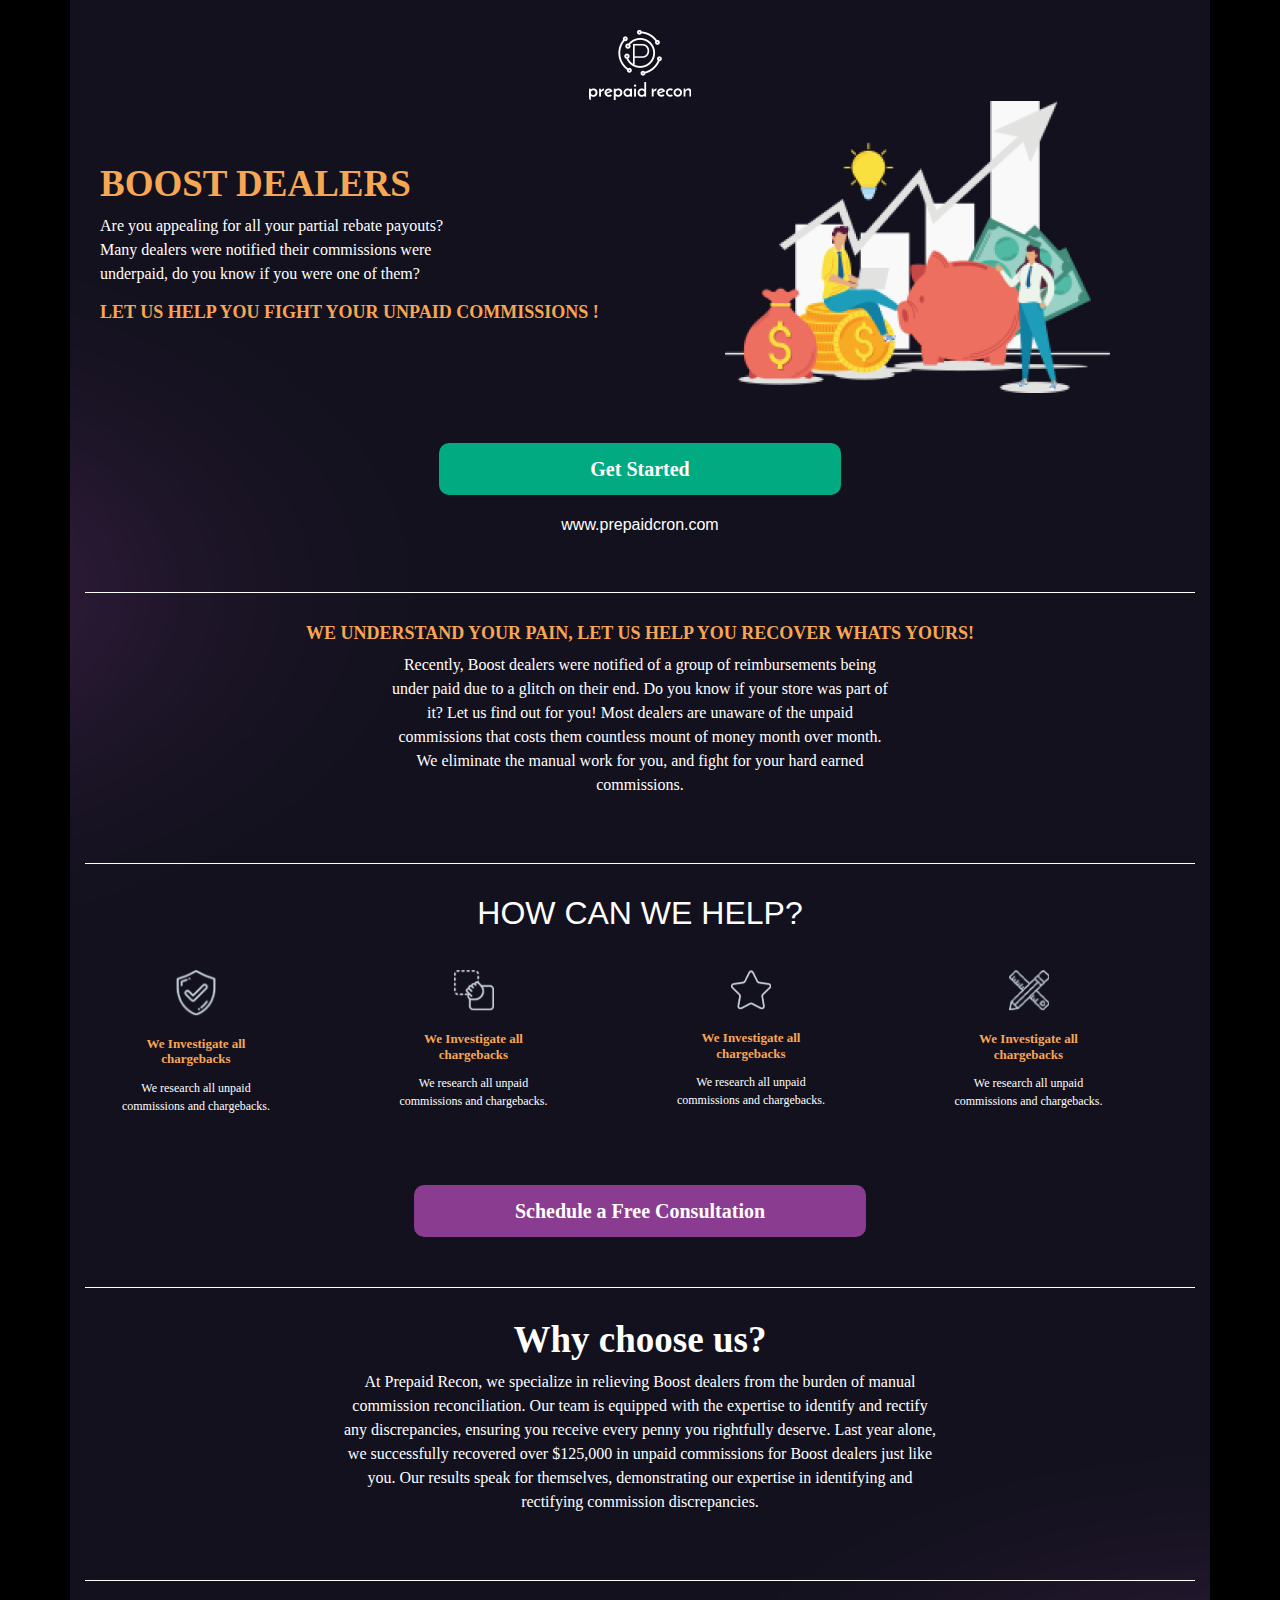
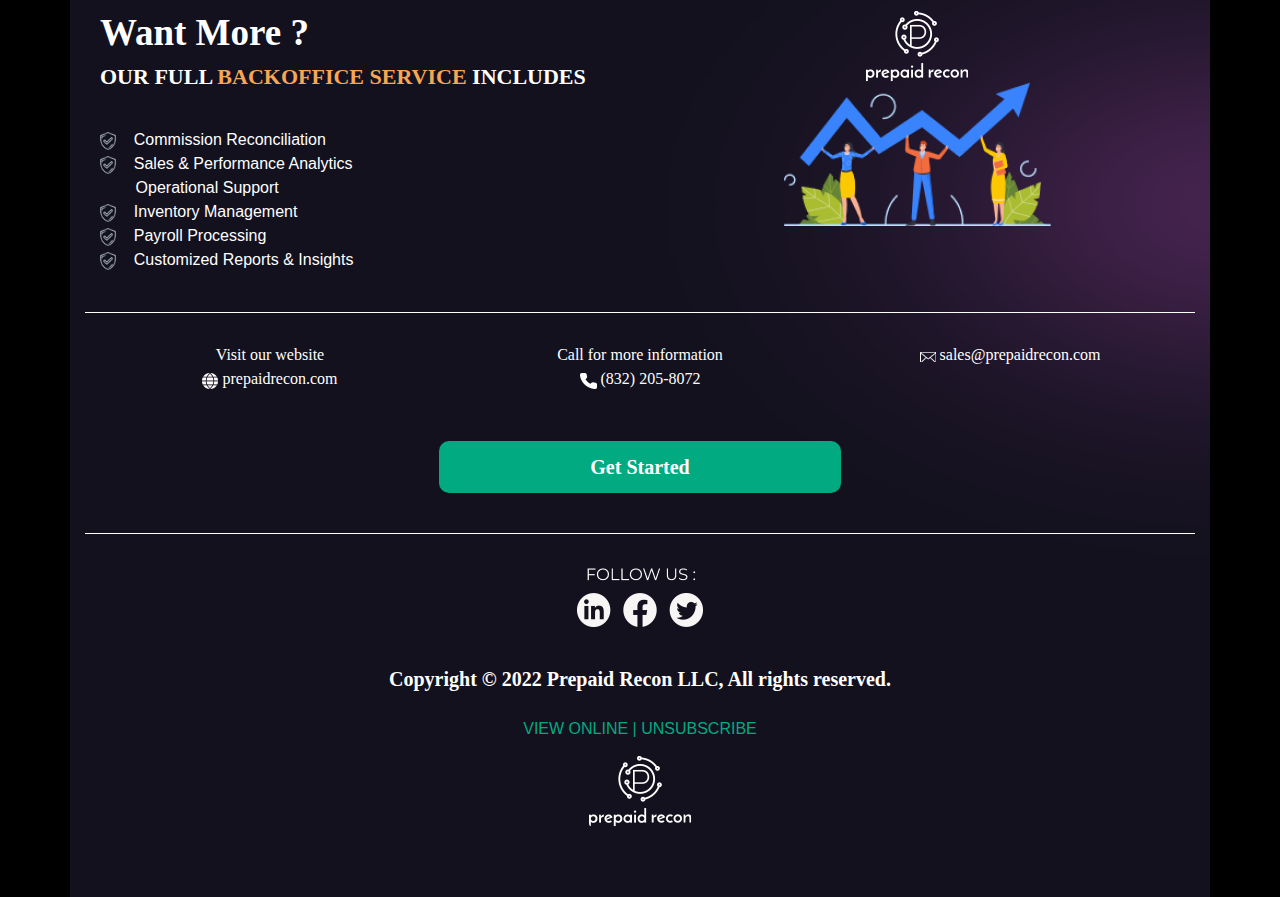
<file: index.html>
<!DOCTYPE html>
<html lang="en">
  <head>
    <meta charset="UTF-8" />
    <meta name="viewport" content="width=device-width, initial-scale=1.0" />
    <title>AS</title>
    <link rel="stylesheet" href="style.css" />
    <link
      rel="stylesheet"
      href="https://cdn.jsdelivr.net/npm/bootstrap@4.0.0/dist/css/bootstrap.min.css"
      integrity="sha384-Gn5384xqQ1aoWXA+058RXPxPg6fy4IWvTNh0E263XmFcJlSAwiGgFAW/dAiS6JXm"
      crossorigin="anonymous"
    />
  </head>
  <body>
   

    <div class="container" style="background: url('./Web_asstes_Email/Purple\ Background.png');background-repeat: no-repeat;background-position: center;background-size: cover;">
      <div class="row main-header-logo">
        <div class="col">
          <img
            src="./Web_asstes_Email/Logo_3.png"
            class="rounded mx-auto d-block"
            alt="..."
          />
        </div>
      </div>
      <div class="row container-banner-heading">
        <div class="col banner-heading">
          <h2>BOOST DEALERS</h2>
          <p>
            Are you appealing for all your partial rebate payouts? Many dealers
            were notified their commissions were underpaid, do you know if you
            were one of them?
          </p>
          <h4>LET US HELP YOU FIGHT YOUR UNPAID COMMISSIONS !</h4>
        </div>
        <div class="col header-image">
          <img
            src="./Web_asstes_Email/Boost_dealers_image.png"
            alt="boost-dealer"
            class="top-banner-image"
          />
        </div>
      </div>

      <center>
        <div class="row container-after-banner-button mx-auto" style="width: 100% !important;">
          <div class="col after-banner-button">
            <button type="button" class="btn btn-primary-first">
              Get Started
            </button>
          </div>
        </div>

        <div class="row container-after-button-text">
          <div class="col">
            <h6>www.prepaidcron.com</h6>
          </div>
        </div>
      </center>
      <div class="row container-after-text-heading">
        <div class="col">
          <h2>WE UNDERSTAND YOUR PAIN, LET US HELP YOU RECOVER WHATS YOURS!</h2>
          <p>
            Recently, Boost dealers were notified of a group of reimbursements
            being under paid due to a glitch on their end. Do you know if your
            store was part of it? Let us find out for you! Most dealers are
            unaware of the unpaid commissions that costs them countless mount of
            money month over month. We eliminate the manual work for you, and
            fight for your hard earned commissions.
          </p>
        </div>
      </div>
      <center>
      <div class="row container-help1" style="width: 100% !important; padding-top: 30px !important;"> <div class="col">
        <h2>HOW CAN WE HELP?</h2>
      </div></div>
      <div class="row container-help" style="width: 100% !important;">
       

        <div class="row testimonials-container mx-auto">
          <div class="col">
            <div class="card" style="width: 12rem;">
              <img
                class="card-img-top mx-auto"
                src="./Web_asstes_Email/We Investigate_icon.png"
                alt="Card image cap"
                style="width: 2.5rem"
              />
              <div class="card-body">
                <h5 class="card-title" style="color: #f7a654 !important">
                  We Investigate all chargebacks
                </h5>
                <p class="card-text">
                  We research all unpaid commissions and chargebacks.
                </p>
              </div>
            </div>
          </div>

          <!-- ---------------------------------------------- -->

          <div class="col">
            <div class="card" style="width: 12rem">
              <img
                class="card-img-top mx-auto"
                src="./Web_asstes_Email/generate_appeals.png"
                alt="Card image cap"
                style="width: 2.5rem"
              />
              <div class="card-body">
                <h5 class="card-title" style="color: #f7a654 !important">
                  We Investigate all chargebacks
                </h5>
                <p class="card-text">
                  We research all unpaid commissions and chargebacks.
                </p>
              </div>
            </div>
          </div>

          <!-- ---------------------------------------------- -->

          <div class="col">
            <div class="card" style="width: 12rem">
              <img
                class="card-img-top mx-auto"
                src="./Web_asstes_Email/we_escalate_icon.png"
                alt="Card image cap"
                style="width: 2.5rem"
              />
              <div class="card-body">
                <h5 class="card-title" style="color: #f7a654 !important">
                  We Investigate all chargebacks
                </h5>
                <p class="card-text">
                  We research all unpaid commissions and chargebacks.
                </p>
              </div>
            </div>
          </div>

          <!-- ---------------------------------------------- -->

          <div class="col">
            <div class="card" style="width: 12rem">
              <img
                class="card-img-top mx-auto"
                src="./Web_asstes_Email/Report Icon.png"
                alt="Card image cap"
                style="width: 2.5rem"
              />
              <div class="card-body">
                <h5 class="card-title" style="color: #f7a654 !important">
                  We Investigate all chargebacks
                </h5>
                <p class="card-text">
                  We research all unpaid commissions and chargebacks.
                </p>
              </div>
            </div>
          </div>
        </div>
      
      
            <div class="row consultation-button mx-auto">
                <div class="col after-banner-button">
                  <button type="button" class="btn btn-primary-second">
                    Schedule a Free Consultation
                  </button>
                </div>
              </div>
       

        <div class="row container-why-us">
          <div class="col">
            <h2>Why choose us?</h2>
            <p>
              At Prepaid Recon, we specialize in relieving Boost dealers from
              the burden of manual commission reconciliation. Our team is
              equipped with the expertise to identify and rectify any
              discrepancies, ensuring you receive every penny you rightfully
              deserve. Last year alone, we successfully recovered over $125,000
              in unpaid commissions for Boost dealers just like you. Our results
              speak for themselves, demonstrating our expertise in identifying
              and rectifying commission discrepancies.
            </p>
          </div>
        </div>
      </center>

        <div class="row container-what-more">
          <div class="col want-more-list">
            <h2>Want More ?</h2>

            <h4>OUR FULL <span class="color-change"> BACKOFFICE SERVICE</span> INCLUDES</h4>
            <div class="list">
              <li><span><img
                class="card-img-top mx-auto"
                src="./Web_asstes_Email/We Investigate_icon.png"
                alt="Card image cap"
                style="width: 1rem"
              /></i></span> &nbsp;&nbsp; Commission Reconciliation</li>
              <li><span><img
                class="card-img-top mx-auto"
                src="./Web_asstes_Email/We Investigate_icon.png"
                alt="Card image cap"
                style="width: 1rem"
              /></span> &nbsp;&nbsp; Sales & Performance Analytics <br> &nbsp;&nbsp;&nbsp;&nbsp;&nbsp;&nbsp;&nbsp; Operational Support</li>
              <li><span><img
                class="card-img-top mx-auto"
                src="./Web_asstes_Email/We Investigate_icon.png"
                alt="Card image cap"
                style="width: 1rem"
              /></span> &nbsp;&nbsp; Inventory Management</li>
              <li><span><img
                class="card-img-top mx-auto"
                src="./Web_asstes_Email/We Investigate_icon.png"
                alt="Card image cap"
                style="width: 1rem"
              /></span> &nbsp;&nbsp; Payroll Processing</li>
              <li><span><img
                class="card-img-top mx-auto"
                src="./Web_asstes_Email/We Investigate_icon.png"
                alt="Card image cap"
                style="width: 1rem"
              /></span> &nbsp;&nbsp; Customized Reports & Insights</li>
            </div>
          </div>
          <div class="col middle-banner-image">
            <div class="top-image"><img src="./Web_asstes_Email/Logo_3.png" alt=""></div>
            <img
              src="./Web_asstes_Email/Vector Smart Object.png"
              alt="boost-dealer"
              class="banner2-image"
            />
          </div>
        </div>
      <center>
        <div class="row container-contact">
          <div class="col-sm">
            <span> Visit our website </span><br />
            <a href="https://prepaidrecon.com/"><img src="./Web_asstes_Email/Vector Smart Object (1).png" alt=""> prepaidrecon.com</a>
          </div>
          <div class="col-sm">
            <span>Call for more information</span> <br />
            <a href="tel():(832) 205-8072"><img src="./Web_asstes_Email/Vector Smart Object (2).png" alt=""> (832) 205-8072</a>
          </div>
          <div class="col-sm">
            <a href="mailto:sales@prepaidrecon.com"><img src="./Web_asstes_Email/unnamed (5) copy.png" alt=""> sales@prepaidrecon.com</a>
          </div>
        </div>

        <div class="row container-after-banner-button2 mx-auto" style="width: 100% !important;">
          <div class="col after-banner-button">
            <button type="button" class="btn btn-primary-first">
              Get Started
            </button>
          </div>
        </div>


      <div class="row social-icons" style="width: 100% !important;">
        <div class="col">
          <img
            src="./Web_asstes_Email/Follow Us.png"
            class="rounded mx-auto d-block"
            alt="..."
          />
        </div>
      </div>

      <div class="row footer-container" style="width: 100% !important;">
        <div class="col">
          <h3>Copyright © 2022 Prepaid Recon LLC, All rights reserved.</h3>
        </div>
      </div>

      <div class="row footer-link" style="width: 100% !important;">
        <div class="col">
          <h6 class="mx-auto">VIEW ONLINE | UNSUBSCRIBE</h6>
        </div>
      </div>

      <div class="row footer-logo" style="width: 100% !important;">
        <div class="col">
          <img
            src="./Web_asstes_Email/Logo_3.png"
            class="rounded mx-auto d-block"
            alt="..."
          />
        </div>
      </div>
    </center>
    </div>
  </body>
</html>
</file>
<file: style.css>
h1,
h2,
h3,
h4,
h5,
h6,
p,
a,
span,
li {
  color: #ffff !important;
}
.row {
  margin-left: 0 !important;
  margin-right: 0 !important;
  width: 100% !important;
}
body {
  background: black !important;
  width: 100% !important;
}
.main-header-logo {
  padding-top: 30px;
}

.card {
  background-color: transparent !important;
}
.container-banner-heading {
  vertical-align: middle !important;
  align-items: center !important;
  /* padding-top: 30px; */
}
.banner-heading h2 {
  font-size: 37px;
  font-weight: bold;
  font-family: "Montserrat";
  color: #f7a654 !important;
}
.banner-heading h4 {
  font-size: 18px;
  font-weight: bold;
  font-family: "Montserrat";
  color: #f7a654 !important;
}
.banner-heading p {
  font-size: 16px;
  font-weight: 400;
  font-family: "Montserrat";
  padding-right: 180px;
}
.header-image {
  text-align: center !important;
}
/*  */
.btn-primary-first {
  padding: 10px 150px !important;
  margin-top: 50px !important;
  font-size: 20px !important ;
  border-radius: 10px !important;
  background-color: #01aa80;
  color: #fff;
  font-weight: bold !important;
  font-family: "Montserrat";
  max-width: 100%;
  min-width: 10%;
}
.container-after-button-text {
  padding-top: 20px;
  padding-bottom: 50px;
  border-bottom: 1px solid #fff;
}
.container-after-text-heading {
  text-align: center;
  padding-top: 30px;
  padding-bottom: 50px;
  border-bottom: 1px solid #fff;
}
.container-after-text-heading h2 {
  font-size: 18px;
  font-weight: bold !important;
  font-family: "Montserrat";
  color: #f7a654 !important;
}
.container-after-text-heading p {
  font-size: 16px;
  font-weight: 400 !important;
  font-family: "Montserrat";
  padding-left: 290px;
  padding-right: 290px;
}
.container-help {
  text-align: center;
  padding-top: 30px;
}

.testimonials-container {
  text-align: center;
}
.testimonials-container .col {
  text-align: center;
}
.consultation-button {
  padding-bottom: 50px;
  border-bottom: 1px solid #fff;
}

.btn-primary-second {
  padding: 10px 100px !important;
  margin-top: 50px !important;
  font-size: 20px !important ;
  border-radius: 10px !important;
  background-color: #8a3c90;
  color: #fff;
  font-weight: bold !important;
  font-family: "Montserrat";
}
.container-why-us {
  padding-top: 30px;
  padding-bottom: 50px;
}
.container-why-us h2 {
  font-size: 37px;
  font-weight: bold !important;
  font-family: "Montserrat";
}
.container-why-us p {
  padding-left: 240px;
  padding-right: 240px;
  font-family: "Montserrat" !important;
}
.container-what-more {
  vertical-align: middle !important;
  /* align-items: flex-end !important;    */
  text-align: left !important;
  justify-content: space-between;
  width: 100% !important;
  padding-top: 30px;
  padding-bottom: 40px;
  border-top: 1px solid #fff;
  border-bottom: 1px solid #fff;
}
.container-what-more h2 {
  font-family: "Montserrat" !important;
  font-size: 37px;
  font-weight: 700;
}
.container-what-more h4 {
  font-family: "Montserrat" !important;
  font-size: 22px;
  font-weight: 700;
  padding-bottom: 30px;
}
.middle-banner-image {
  text-align: center;
}
.color-change {
  color: #f7a654 !important;
  font-weight: bold !important;
  font-family: "Montserrat" !important;
}
.container-contact {
  width: 100% !important;
  padding-top: 30px;
  font-family: "Montserrat" !important;
}
.container-what-more .list li {
  list-style-type: none;
}
.bottom-banner-button {
  width: 100% !important;
}
.bottom-banner-button-third {
  padding: 10px 150px !important;
  margin-top: 50px !important;
  font-size: 20px !important ;
  border-radius: 10px !important;
  background-color: #01aa80;
  color: #fff;
  font-weight: bold !important;
  font-family: "Montserrat";
}
.social-icons {
  padding-top: 30px;
  padding-bottom: 40px;
}
.container-after-banner-button2 {
  padding-bottom: 40px;
  border-bottom: 1px solid #fff;
}
.footer-container {
  font-family: "Montserrat";
  font-size: 20px;
  font-weight: 400;
  padding-bottom: 20px;
}
.footer-container h3 {
  font-family: "Montserrat";
  font-size: 20px;
  font-weight: bold;
  /* padding-bottom: 20px; */
}
.footer-link {
  padding-bottom: 10px;
}
.footer-link h6 {
  color: #01aa80 !important;
}
.footer-logo {
  padding-bottom: 70px;
}
.card .card-body h5 {
  font-size: 13px;
  font-family: "Montserrat";
  font-weight: 700;
}
.card .card-body p {
  font-size: 12px;
  font-family: "Montserrat";
  font-weight: 400;
}
.card {
  border: none !important;
  padding: 0 !important;
  margin: 0 !important;
}

/* ============================================================================================== */

@media only screen and (max-width: 1150px) {
  .container-after-text-heading p {
    font-size: 16px;
    font-weight: 400 !important;
    font-family: "Montserrat";
    padding-left: 190px;
    padding-right: 190px;
  }
  .container-why-us p {
    padding-left: 140px;
    padding-right: 140px;
    font-family: "Montserrat" !important;
  }
}

@media only screen and (max-width: 980px) {
  .container-after-text-heading p {
    font-size: 16px;
    font-weight: 400 !important;
    font-family: "Montserrat";
    padding-left: 120px;
    padding-right: 120px;
  }
  .container-why-us p {
    padding-left: 100px;
    padding-right: 100px;
    font-family: "Montserrat" !important;
  }
  .main-header-logo {
    padding-top: 30px;
    padding-bottom: 20px;
  }
}

@media only screen and (max-width: 770px) {
  .container-after-text-heading p {
    font-size: 16px;
    font-weight: 400 !important;
    font-family: "Montserrat";
    padding-left: 70px;
    padding-right: 70px;
  }
  .container-why-us p {
    padding-left: 50px;
    padding-right: 50px;
    font-family: "Montserrat" !important;
  }
  .main-header-logo {
    padding-top: 30px;
    padding-bottom: 20px;
  }
  .container-help {
    text-align: center;
  }
  .want-more-list {
    width: 100% !important;
  }
  
  .col {
    padding-right: 0 !important;
    padding-left: 0 !important;
  }

  /* *{
    box-sizing: unset !important;
  } */
}

@media only screen and (max-width: 560px) {
  .container-after-text-heading p {
    font-size: 16px;
    font-weight: 400 !important;
    font-family: "Montserrat";
    padding-left: 30px;
    padding-right: 30px;
  }
  .container-why-us p {
    padding-left: 20px;
    padding-right: 20px;
    font-family: "Montserrat" !important;
  }
  .main-header-logo {
    padding-top: 30px;
    padding-bottom: 20px;
  }
  .container-help {
    text-align: center;
  }
  .want-more-list {
    width: 100% !important;
  }
  .col {
    padding-right: 0 !important;
    padding-left: 0 !important;
  }

  /* *{
    box-sizing: unset !important;
  } */
}

@media only screen and (max-width: 480px) {
  .container-after-text-heading p {
    font-size: 16px;
    font-weight: 400 !important;
    font-family: "Montserrat";
    padding-left: 30px;
    padding-right: 30px;
  }
  .container-why-us p {
    padding-left: 20px;
    padding-right: 20px;
    font-family: "Montserrat" !important;
  }
  .main-header-logo {
    padding-top: 30px;
    padding-bottom: 20px;
  }
  .container-help {
    text-align: center;
  }
  .want-more-list {
    width: 100% !important;
  }
  .col {
    padding-right: 0 !important;
    padding-left: 0 !important;
  }

  /* *{
    box-sizing: unset !important;
  } */
  .btn-primary-first {
    padding: 10px 50px !important;
    margin-top: 50px !important;
    font-size: 20px !important ;
    border-radius: 10px !important;
    background-color: #01aa80;
    color: #fff;
    font-weight: bold !important;
    font-family: "Montserrat";
    /* width: 100px !important; */
  }

  .btn-primary-second {
    padding: 10px 20px !important;
    margin-top: 50px !important;
    font-size: 20px !important ;
    border-radius: 10px !important;
    background-color: #8a3c90;
    color: #fff;
    font-weight: bold !important;
    font-family: "Montserrat";
  }
  .middle-banner-image {
    padding-top: 40px;
    padding-bottom: 20px;
  }
  .middle-banner-image .top-image {
    padding-bottom: 20px;
  }
  .banner-heading p {
    font-size: 16px;
    font-weight: 400;
    font-family: "Montserrat";
    padding-right: 20px;
  }
}



@media only screen and (max-width: 420px) {
  .container-after-text-heading p {
    font-size: 16px;
    font-weight: 400 !important;
    font-family: "Montserrat";
    padding-left: 30px;
    padding-right: 30px;
  }
  .container-why-us p {
    padding-left: 20px;
    padding-right: 20px;
    font-family: "Montserrat" !important;
  }
  .main-header-logo {
    padding-top: 30px;
    padding-bottom: 20px;
  }
  .container-help {
    text-align: center;
  }
  .want-more-list {
    width: 100% !important;
  }
  .col {
    padding-right: 0 !important;
    padding-left: 0 !important;
  }

  /* *{
    box-sizing: unset !important;
  } */
  .btn-primary-first {
    padding: 10px 50px !important;
    margin-top: 50px !important;
    font-size: 20px !important ;
    border-radius: 10px !important;
    background-color: #01aa80;
    color: #fff;
    font-weight: bold !important;
    font-family: "Montserrat";
    /* width: 100px !important; */
  }

  .btn-primary-second {
    padding: 10px 20px !important;
    margin-top: 50px !important;
    font-size: 20px !important ;
    border-radius: 10px !important;
    background-color: #8a3c90;
    color: #fff;
    font-weight: bold !important;
    font-family: "Montserrat";
  }
  .middle-banner-image {
    padding-top: 40px;
    padding-bottom: 20px;
  }
  .middle-banner-image .top-image {
    padding-bottom: 20px;
  }
  .banner-heading p {
    font-size: 16px;
    font-weight: 400;
    font-family: "Montserrat";
    padding-right: 20px;
  }
  .top-banner-image{
    width: 300px;
  }
}

@media only screen and (max-width: 350px) {
  .container-after-text-heading p {
    font-size: 16px;
    font-weight: 400 !important;
    font-family: "Montserrat";
    padding-left: 30px;
    padding-right: 30px;
  }
  .container-why-us p {
    padding-left: 20px;
    padding-right: 20px;
    font-family: "Montserrat" !important;
  }
  .main-header-logo {
    padding-top: 30px;
    padding-bottom: 20px;
  }
  .container-help {
    text-align: center;
  }
  .want-more-list {
    width: 100% !important;
  }
  .col {
    padding-right: 0 !important;
    padding-left: 0 !important;
  }

  /* *{
    box-sizing: unset !important;
  } */
  .btn-primary-first {
    padding: 10px 50px !important;
    margin-top: 50px !important;
    font-size: 20px !important ;
    border-radius: 10px !important;
    background-color: #01aa80;
    color: #fff;
    font-weight: bold !important;
    font-family: "Montserrat";
    /* width: 100px !important; */
  }

  .btn-primary-second {
    padding: 10px 20px !important;
    margin-top: 50px !important;
    font-size: 15px !important ;
    border-radius: 10px !important;
    background-color: #8a3c90;
    color: #fff;
    font-weight: bold !important;
    font-family: "Montserrat";
  }
  .middle-banner-image {
    padding-top: 40px;
    padding-bottom: 20px;
  }
  .middle-banner-image .top-image {
    padding-bottom: 20px;
  }
  .banner-heading p {
    font-size: 16px;
    font-weight: 400;
    font-family: "Montserrat";
    padding-right: 20px;
  }
  .top-banner-image{
    width: 200px;
  }
 .banner2-image{
  width: 200px;
 }

}
</file>
